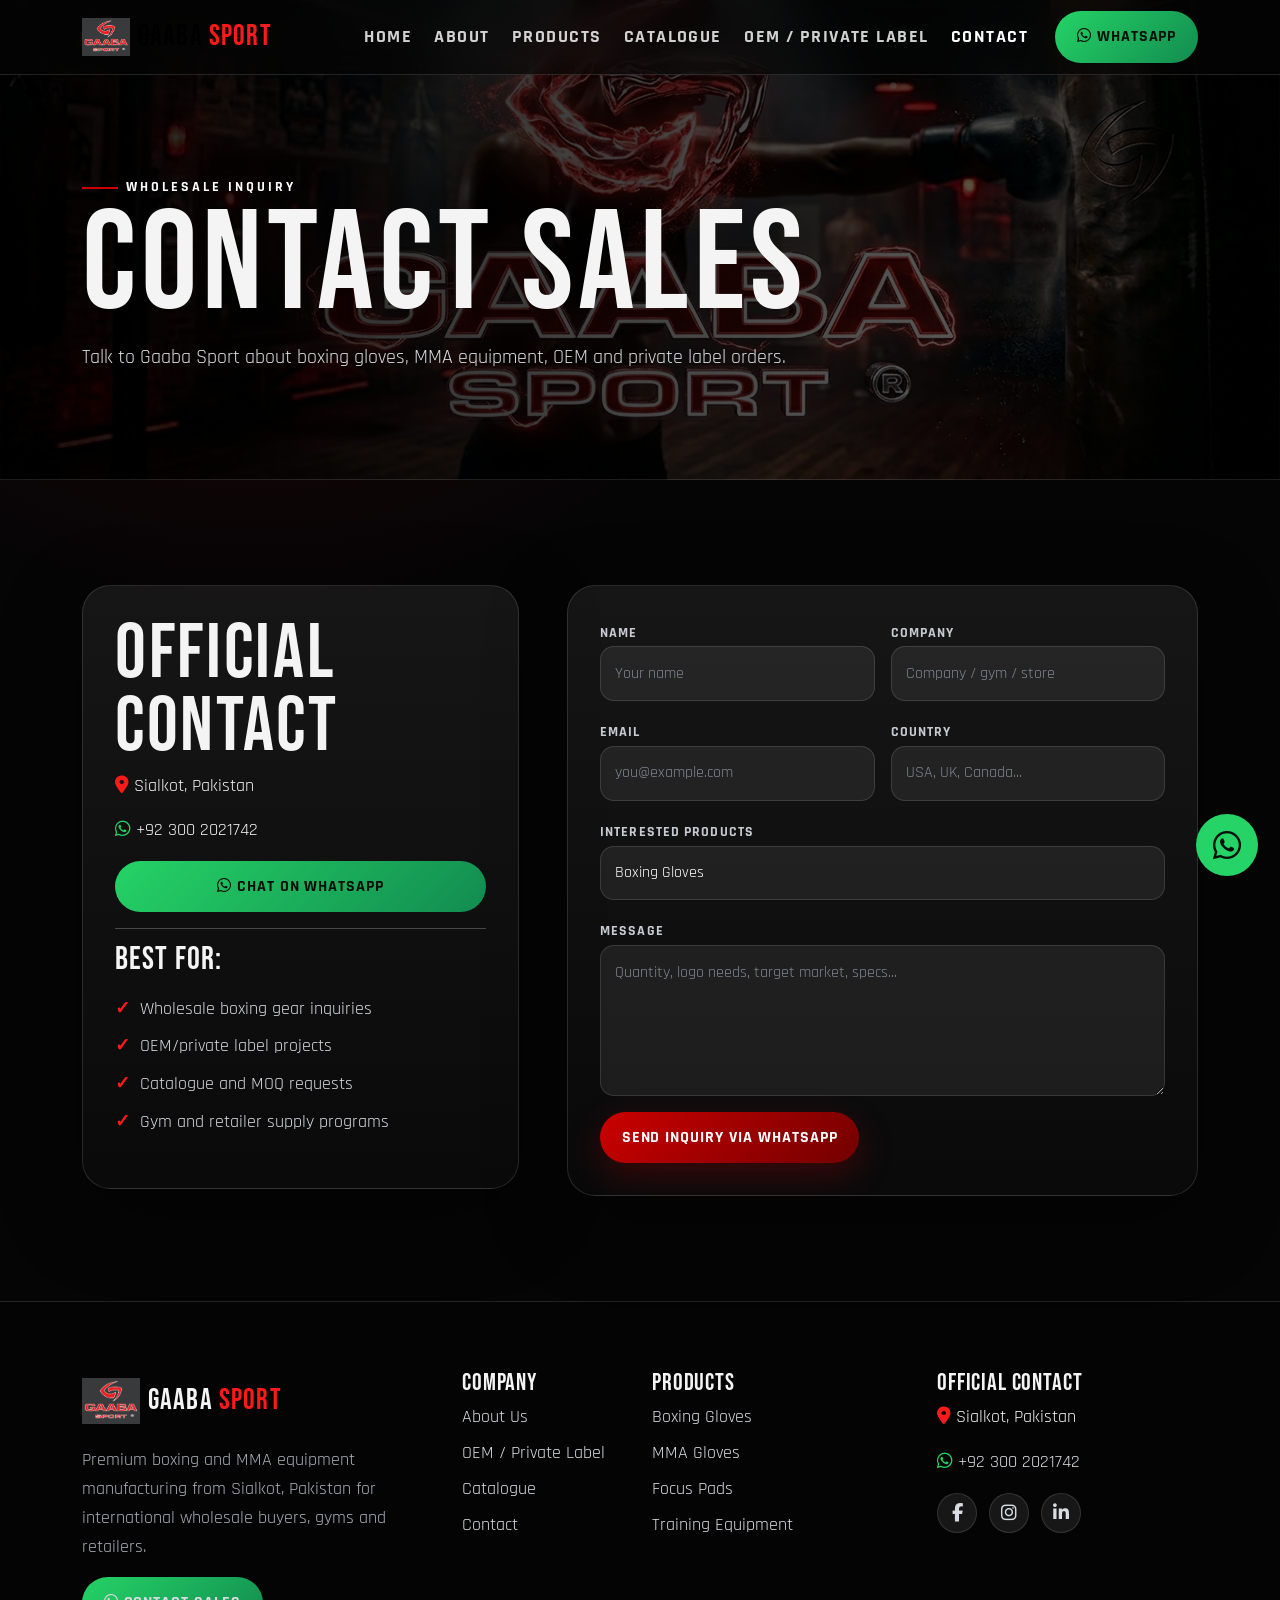
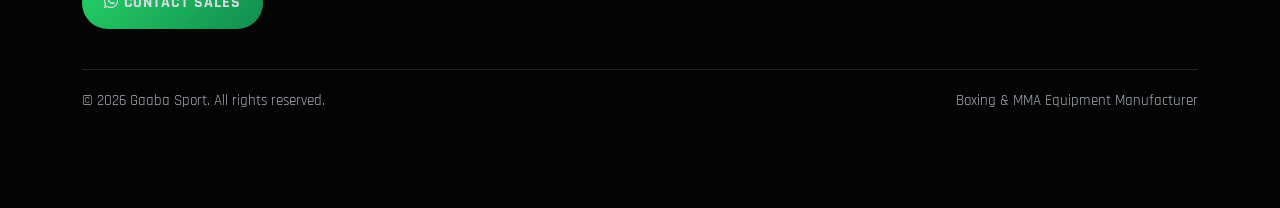
<file: contact.html>
<!doctype html>
<html lang="en">
<head>
  <meta charset="utf-8">
  <meta name="viewport" content="width=device-width, initial-scale=1">
  <title>Contact Gaaba Sport | Wholesale Boxing & MMA Gear Inquiry</title>
  <meta name="description" content="Contact Gaaba Sport in Sialkot, Pakistan for wholesale boxing gloves, MMA equipment, OEM and private label manufacturing inquiries.">
  <meta name="keywords" content="boxing gloves manufacturer, MMA equipment supplier, wholesale boxing gear, custom boxing gloves, OEM combat sports equipment, Sialkot Pakistan">
  <meta name="robots" content="index, follow">
  <link rel="canonical" href="https://gaabasport.com/contact.html">
  <meta property="og:type" content="website">
  <meta property="og:title" content="Contact Gaaba Sport | Wholesale Boxing & MMA Gear Inquiry">
  <meta property="og:description" content="Contact Gaaba Sport in Sialkot, Pakistan for wholesale boxing gloves, MMA equipment, OEM and private label manufacturing inquiries.">
  <meta property="og:image" content="img/og-gaaba-sport.jpg">
  <meta property="og:site_name" content="Gaaba Sport">
  <meta name="twitter:card" content="summary_large_image">
  <link rel="icon" href="img/logo.png">
  <link rel="preconnect" href="https://fonts.googleapis.com">
  <link rel="preconnect" href="https://fonts.gstatic.com" crossorigin>
  <link href="https://fonts.googleapis.com/css2?family=Bebas+Neue&family=Crimson+Pro:wght@400;600;700&family=Rajdhani:wght@400;500;600;700&display=swap" rel="stylesheet">
  <link href="https://cdn.jsdelivr.net/npm/bootstrap@5.3.3/dist/css/bootstrap.min.css" rel="stylesheet">
  <link href="https://cdnjs.cloudflare.com/ajax/libs/font-awesome/6.5.2/css/all.min.css" rel="stylesheet">
  <link href="css/style.css" rel="stylesheet">
  <script type="application/ld+json">
  {"@context":"https://schema.org","@type":"Organization","name":"Gaaba Sport","url":"https://gaabasport.com/","logo":"https://gaabasport.com/img/logo.png","description":"Boxing and MMA equipment manufacturer in Sialkot, Pakistan serving wholesale buyers, gyms and retailers in USA, UK, Canada and Europe.","address":{"@type":"PostalAddress","addressLocality":"Sialkot","addressCountry":"PK"},"contactPoint":{"@type":"ContactPoint","telephone":"+923002021742","contactType":"sales","areaServed":["US","GB","CA","EU"],"availableLanguage":["English"]}}
  </script>
</head>
<body>
<a class="skip-link" href="#main">Skip to content</a>
<header class="site-header">
<nav class="navbar navbar-expand-lg fixed-top glass-nav" aria-label="Main navigation"><div class="container">
<a class="navbar-brand d-flex align-items-center gap-2" href="index.html"><img src="img/logo.png" alt="Gaaba Sport logo" class="brand-logo"><span class="brand-text">Gaaba <em>Sport</em></span></a>
<button class="navbar-toggler" type="button" data-bs-toggle="collapse" data-bs-target="#mainNav" aria-controls="mainNav" aria-expanded="false" aria-label="Toggle navigation"><span class="navbar-toggler-icon"></span></button>
<div class="collapse navbar-collapse" id="mainNav"><ul class="navbar-nav ms-auto mb-2 mb-lg-0 align-items-lg-center"><li class="nav-item"><a class="nav-link " href="index.html">Home</a></li><li class="nav-item"><a class="nav-link " href="about.html">About</a></li><li class="nav-item"><a class="nav-link " href="products.html">Products</a></li><li class="nav-item"><a class="nav-link " href="catalogue.html">Catalogue</a></li><li class="nav-item"><a class="nav-link " href="oem.html">OEM / Private Label</a></li><li class="nav-item"><a class="nav-link active" href="contact.html">Contact</a></li></ul><a class="btn btn-whatsapp nav-cta ms-lg-3" href="https://wa.me/923002021742" target="_blank" rel="noopener"><i class="fa-brands fa-whatsapp"></i> WhatsApp</a></div>
</div></nav></header><main id="main"><section class="page-hero"><div class="container"><span class="eyebrow">Wholesale Inquiry</span><h1>Contact Sales</h1><p>Talk to Gaaba Sport about boxing gloves, MMA equipment, OEM and private label orders.</p></div></section><section class="section-pad"><div class="container"><div class="row g-5"><div class="col-lg-5 reveal"><div class="contact-card"><h2>Official Contact</h2><p><i class="fa-solid fa-location-dot text-red"></i> Sialkot, Pakistan</p><p><i class="fa-brands fa-whatsapp text-green"></i> <a href="https://wa.me/923002021742" target="_blank">+92 300 2021742</a></p><a class="btn btn-whatsapp w-100" href="https://wa.me/923002021742" target="_blank"><i class="fa-brands fa-whatsapp"></i> Chat on WhatsApp</a><hr><h3>Best for:</h3><ul class="check-list"><li>Wholesale boxing gear inquiries</li><li>OEM/private label projects</li><li>Catalogue and MOQ requests</li><li>Gym and retailer supply programs</li></ul></div></div><div class="col-lg-7 reveal"><form class="inquiry-form" id="inquiryForm"><div class="row g-3"><div class="col-md-6"><label>Name</label><input required name="name" class="form-control" placeholder="Your name"></div><div class="col-md-6"><label>Company</label><input name="company" class="form-control" placeholder="Company / gym / store"></div><div class="col-md-6"><label>Email</label><input type="email" name="email" class="form-control" placeholder="you@example.com"></div><div class="col-md-6"><label>Country</label><input name="country" class="form-control" placeholder="USA, UK, Canada..."></div><div class="col-12"><label>Interested Products</label><select name="product" class="form-select"><option>Boxing Gloves</option><option>MMA Gloves</option><option>Focus Pads</option><option>Head Guards</option><option>Punching Mitts</option><option>Training Equipment</option><option>OEM / Private Label</option></select></div><div class="col-12"><label>Message</label><textarea name="message" rows="5" class="form-control" placeholder="Quantity, logo needs, target market, specs..."></textarea></div><div class="col-12"><button class="btn btn-red" type="submit">Send Inquiry via WhatsApp</button></div></div></form></div></div></div></section></main><footer class="footer section-pad-sm"><div class="container"><div class="row g-4">
<div class="col-lg-4"><div class="d-flex align-items-center gap-2 mb-3"><img src="img/logo.png" class="footer-logo" alt="Gaaba Sport logo"><span class="brand-text">Gaaba <em>Sport</em></span></div><p class="text-muted-light">Premium boxing and MMA equipment manufacturing from Sialkot, Pakistan for international wholesale buyers, gyms and retailers.</p><a class="btn btn-whatsapp" href="https://wa.me/923002021742" target="_blank" rel="noopener"><i class="fa-brands fa-whatsapp"></i> Contact Sales</a></div>
<div class="col-6 col-lg-2"><h5>Company</h5><ul class="footer-links"><li><a href="about.html">About Us</a></li><li><a href="oem.html">OEM / Private Label</a></li><li><a href="catalogue.html">Catalogue</a></li><li><a href="contact.html">Contact</a></li></ul></div>
<div class="col-6 col-lg-3"><h5>Products</h5><ul class="footer-links"><li><a href="products.html">Boxing Gloves</a></li><li><a href="products.html">MMA Gloves</a></li><li><a href="products.html">Focus Pads</a></li><li><a href="products.html">Training Equipment</a></li></ul></div>
<div class="col-lg-3"><h5>Official Contact</h5><p><i class="fa-solid fa-location-dot text-red"></i> Sialkot, Pakistan</p><p><i class="fa-brands fa-whatsapp text-green"></i> <a href="https://wa.me/923002021742" target="_blank" rel="noopener">+92 300 2021742</a></p><div class="socials"><a href="#" aria-label="Facebook"><i class="fa-brands fa-facebook-f"></i></a><a href="#" aria-label="Instagram"><i class="fa-brands fa-instagram"></i></a><a href="#" aria-label="LinkedIn"><i class="fa-brands fa-linkedin-in"></i></a></div></div>
</div><div class="footer-bottom"><span>© <span id="year"></span> Gaaba Sport. All rights reserved.</span><span>Boxing & MMA Equipment Manufacturer</span></div></div></footer>
<a class="floating-whatsapp" href="https://wa.me/923002021742" target="_blank" rel="noopener" aria-label="Chat on WhatsApp"><i class="fa-brands fa-whatsapp"></i></a><div class="mobile-sticky-cta"><a href="https://wa.me/923002021742" target="_blank" rel="noopener"><i class="fa-brands fa-whatsapp"></i> Get Instant Quote</a></div>
<script src="https://cdn.jsdelivr.net/npm/bootstrap@5.3.3/dist/js/bootstrap.bundle.min.js"></script><script src="js/main.js"></script></body></html>
</file>
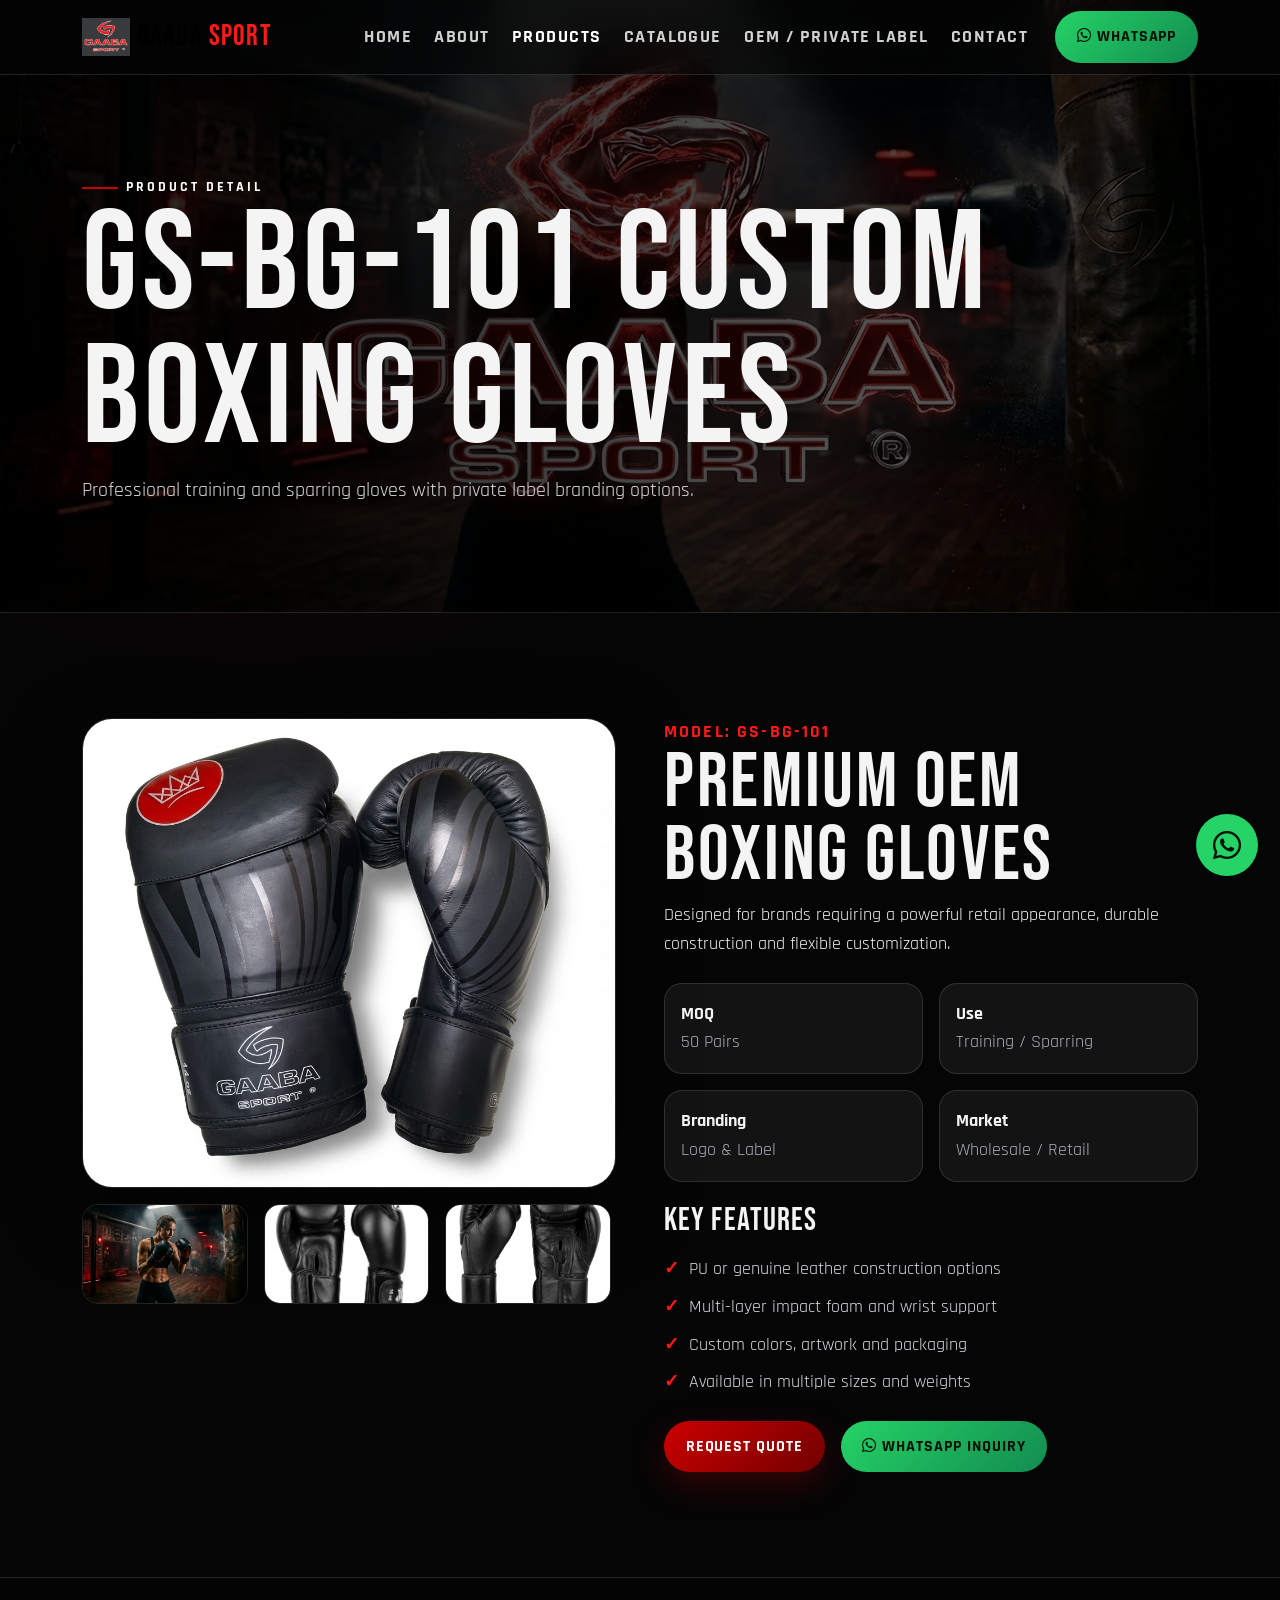
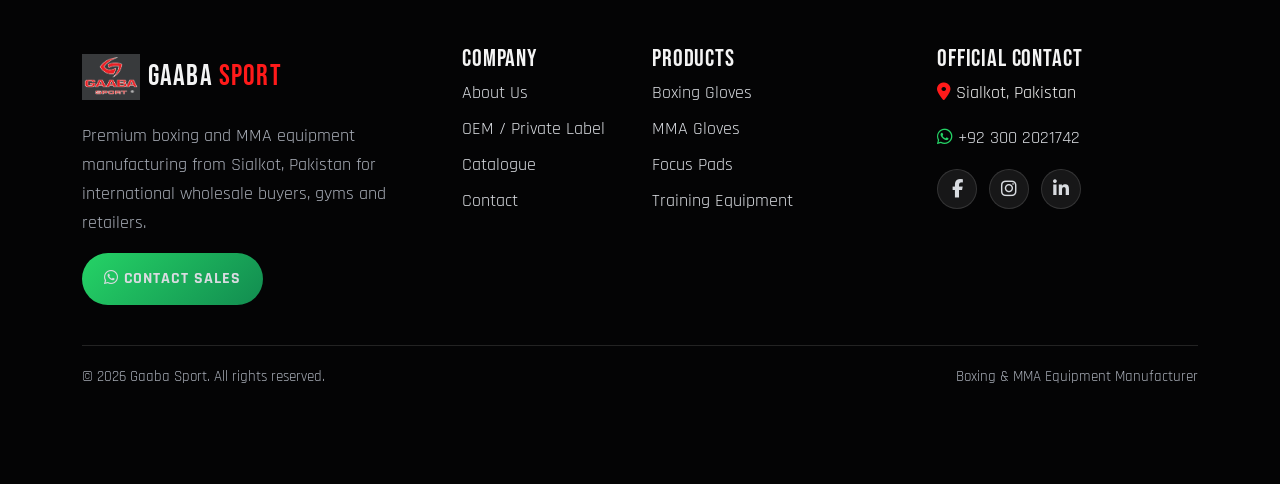
<file: product-single.html>
<!doctype html>
<html lang="en">
<head>
  <meta charset="utf-8">
  <meta name="viewport" content="width=device-width, initial-scale=1">
  <title>Custom Boxing Gloves | Product Detail | Gaaba Sport</title>
  <meta name="description" content="Premium custom boxing gloves by Gaaba Sport. OEM logo branding, wholesale MOQ and export supply from Sialkot, Pakistan.">
  <meta name="keywords" content="boxing gloves manufacturer, MMA equipment supplier, wholesale boxing gear, custom boxing gloves, OEM combat sports equipment, Sialkot Pakistan">
  <meta name="robots" content="index, follow">
  <link rel="canonical" href="https://gaabasport.com/product-single.html">
  <meta property="og:type" content="website">
  <meta property="og:title" content="Custom Boxing Gloves | Product Detail | Gaaba Sport">
  <meta property="og:description" content="Premium custom boxing gloves by Gaaba Sport. OEM logo branding, wholesale MOQ and export supply from Sialkot, Pakistan.">
  <meta property="og:image" content="img/og-gaaba-sport.jpg">
  <meta property="og:site_name" content="Gaaba Sport">
  <meta name="twitter:card" content="summary_large_image">
  <link rel="icon" href="img/logo.png">
  <link rel="preconnect" href="https://fonts.googleapis.com">
  <link rel="preconnect" href="https://fonts.gstatic.com" crossorigin>
  <link href="https://fonts.googleapis.com/css2?family=Bebas+Neue&family=Crimson+Pro:wght@400;600;700&family=Rajdhani:wght@400;500;600;700&display=swap" rel="stylesheet">
  <link href="https://cdn.jsdelivr.net/npm/bootstrap@5.3.3/dist/css/bootstrap.min.css" rel="stylesheet">
  <link href="https://cdnjs.cloudflare.com/ajax/libs/font-awesome/6.5.2/css/all.min.css" rel="stylesheet">
  <link href="css/style.css" rel="stylesheet">
  <script type="application/ld+json">
  {"@context":"https://schema.org","@type":"Organization","name":"Gaaba Sport","url":"https://gaabasport.com/","logo":"https://gaabasport.com/img/logo.png","description":"Boxing and MMA equipment manufacturer in Sialkot, Pakistan serving wholesale buyers, gyms and retailers in USA, UK, Canada and Europe.","address":{"@type":"PostalAddress","addressLocality":"Sialkot","addressCountry":"PK"},"contactPoint":{"@type":"ContactPoint","telephone":"+923002021742","contactType":"sales","areaServed":["US","GB","CA","EU"],"availableLanguage":["English"]}}
  </script>
</head>
<body>
<a class="skip-link" href="#main">Skip to content</a>
<header class="site-header">
<nav class="navbar navbar-expand-lg fixed-top glass-nav" aria-label="Main navigation"><div class="container">
<a class="navbar-brand d-flex align-items-center gap-2" href="index.html"><img src="img/logo.png" alt="Gaaba Sport logo" class="brand-logo"><span class="brand-text">Gaaba <em>Sport</em></span></a>
<button class="navbar-toggler" type="button" data-bs-toggle="collapse" data-bs-target="#mainNav" aria-controls="mainNav" aria-expanded="false" aria-label="Toggle navigation"><span class="navbar-toggler-icon"></span></button>
<div class="collapse navbar-collapse" id="mainNav"><ul class="navbar-nav ms-auto mb-2 mb-lg-0 align-items-lg-center"><li class="nav-item"><a class="nav-link " href="index.html">Home</a></li><li class="nav-item"><a class="nav-link " href="about.html">About</a></li><li class="nav-item"><a class="nav-link active" href="products.html">Products</a></li><li class="nav-item"><a class="nav-link " href="catalogue.html">Catalogue</a></li><li class="nav-item"><a class="nav-link " href="oem.html">OEM / Private Label</a></li><li class="nav-item"><a class="nav-link " href="contact.html">Contact</a></li></ul><a class="btn btn-whatsapp nav-cta ms-lg-3" href="https://wa.me/923002021742" target="_blank" rel="noopener"><i class="fa-brands fa-whatsapp"></i> WhatsApp</a></div>
</div></nav></header><main id="main"><section class="page-hero"><div class="container"><span class="eyebrow">Product Detail</span><h1>GS-BG-101 Custom Boxing Gloves</h1><p>Professional training and sparring gloves with private label branding options.</p></div></section><section class="section-pad"><div class="container"><div class="row g-5"><div class="col-lg-6 reveal"><div class="product-gallery"><img src="img/product-boxing-gloves.jpg" alt="Custom boxing gloves"><div class="thumb-row"><img src="img/hero-3.jpg" alt="Glove detail"><img src="img/product-boxing-gloves-2.jpg" alt="Boxing glove angle"><img src="img/product-boxing-gloves-3.jpg" alt="Custom logo glove"></div></div></div><div class="col-lg-6 reveal"><span class="model">Model: GS-BG-101</span><h2>Premium OEM Boxing Gloves</h2><p>Designed for brands requiring a powerful retail appearance, durable construction and flexible customization.</p><div class="spec-grid"><div><b>MOQ</b><span>50 Pairs</span></div><div><b>Use</b><span>Training / Sparring</span></div><div><b>Branding</b><span>Logo & Label</span></div><div><b>Market</b><span>Wholesale / Retail</span></div></div><h3>Key Features</h3><ul class="check-list"><li>PU or genuine leather construction options</li><li>Multi-layer impact foam and wrist support</li><li>Custom colors, artwork and packaging</li><li>Available in multiple sizes and weights</li></ul><div class="d-flex flex-wrap gap-3 mt-4"><a class="btn btn-red" href="contact.html">Request Quote</a><a class="btn btn-whatsapp" href="https://wa.me/923002021742?text=Hi%20Gaaba%20Sport,%20I%20want%20a%20quote%20for%20GS-BG-101%20custom%20boxing%20gloves" target="_blank"><i class="fa-brands fa-whatsapp"></i> WhatsApp Inquiry</a></div></div></div></div></section></main><footer class="footer section-pad-sm"><div class="container"><div class="row g-4">
<div class="col-lg-4"><div class="d-flex align-items-center gap-2 mb-3"><img src="img/logo.png" class="footer-logo" alt="Gaaba Sport logo"><span class="brand-text">Gaaba <em>Sport</em></span></div><p class="text-muted-light">Premium boxing and MMA equipment manufacturing from Sialkot, Pakistan for international wholesale buyers, gyms and retailers.</p><a class="btn btn-whatsapp" href="https://wa.me/923002021742" target="_blank" rel="noopener"><i class="fa-brands fa-whatsapp"></i> Contact Sales</a></div>
<div class="col-6 col-lg-2"><h5>Company</h5><ul class="footer-links"><li><a href="about.html">About Us</a></li><li><a href="oem.html">OEM / Private Label</a></li><li><a href="catalogue.html">Catalogue</a></li><li><a href="contact.html">Contact</a></li></ul></div>
<div class="col-6 col-lg-3"><h5>Products</h5><ul class="footer-links"><li><a href="products.html">Boxing Gloves</a></li><li><a href="products.html">MMA Gloves</a></li><li><a href="products.html">Focus Pads</a></li><li><a href="products.html">Training Equipment</a></li></ul></div>
<div class="col-lg-3"><h5>Official Contact</h5><p><i class="fa-solid fa-location-dot text-red"></i> Sialkot, Pakistan</p><p><i class="fa-brands fa-whatsapp text-green"></i> <a href="https://wa.me/923002021742" target="_blank" rel="noopener">+92 300 2021742</a></p><div class="socials"><a href="#" aria-label="Facebook"><i class="fa-brands fa-facebook-f"></i></a><a href="#" aria-label="Instagram"><i class="fa-brands fa-instagram"></i></a><a href="#" aria-label="LinkedIn"><i class="fa-brands fa-linkedin-in"></i></a></div></div>
</div><div class="footer-bottom"><span>© <span id="year"></span> Gaaba Sport. All rights reserved.</span><span>Boxing & MMA Equipment Manufacturer</span></div></div></footer>
<a class="floating-whatsapp" href="https://wa.me/923002021742" target="_blank" rel="noopener" aria-label="Chat on WhatsApp"><i class="fa-brands fa-whatsapp"></i></a><div class="mobile-sticky-cta"><a href="https://wa.me/923002021742" target="_blank" rel="noopener"><i class="fa-brands fa-whatsapp"></i> Get Instant Quote</a></div>
<script src="https://cdn.jsdelivr.net/npm/bootstrap@5.3.3/dist/js/bootstrap.bundle.min.js"></script><script src="js/main.js"></script></body></html>
</file>
<file: css/style.css>
:root{--red:#CC0000;--red2:#ff1a1a;--dark:#050506;--panel:#11141a;--text:#f4f4f4;--muted:#a8adb7;--green:#25D366;--bebas:'Bebas Neue',sans-serif;--raj:'Rajdhani',sans-serif;--border:rgba(255,255,255,.12);--shadow:0 24px 80px rgba(0,0,0,.45)}*{box-sizing:border-box}html{scroll-behavior:smooth}body{margin:0;background:radial-gradient(circle at 20% 0%,rgba(204,0,0,.18),transparent 30%),var(--dark);color:var(--text);font-family:var(--raj);font-size:18px;line-height:1.6;overflow-x:hidden}a{color:inherit;text-decoration:none}img{max-width:100%;height:auto}.skip-link{position:absolute;left:-999px}.skip-link:focus{left:1rem;top:1rem;z-index:9999;background:#fff;color:#000;padding:.7rem}.text-red{color:var(--red2)}.text-green{color:var(--green)}.text-muted-light{color:var(--muted)}h1,h2,h3,h4,h5{font-family:var(--bebas);letter-spacing:.035em;line-height:.95}h1{font-size:clamp(4rem,11vw,9.5rem)}h2{font-size:clamp(2.6rem,6vw,5.2rem)}h3{font-size:2rem}.eyebrow{display:inline-flex;align-items:center;gap:.5rem;color:#fff;text-transform:uppercase;letter-spacing:.22em;font-size:.85rem;font-weight:700}.eyebrow:before{content:"";width:36px;height:2px;background:var(--red)}.glass-nav{background:rgba(5,5,6,.62);backdrop-filter:blur(18px);border-bottom:1px solid var(--border);transition:.25s}.glass-nav.scrolled{background:rgba(5,5,6,.92)}.brand-logo{width:48px;height:48px;object-fit:contain}.footer-logo{width:58px;height:58px;object-fit:contain}.brand-text{font-family:var(--bebas);font-size:1.8rem;letter-spacing:.04em}.brand-text em{color:var(--red2);font-style:normal}.navbar .nav-link{font-weight:700;text-transform:uppercase;letter-spacing:.08em;color:rgba(255,255,255,.82)!important;margin:0 .2rem}.navbar .nav-link:hover,.navbar .nav-link.active{color:#fff!important}.navbar-toggler{border-color:var(--border);filter:invert(1)}.nav-cta{white-space:nowrap}.btn{border-radius:999px;padding:.85rem 1.35rem;font-weight:800;text-transform:uppercase;letter-spacing:.06em;border:0;transition:.25s}.btn-sm{padding:.55rem .9rem;font-size:.85rem}.btn-red{background:linear-gradient(135deg,var(--red),#720000);color:#fff;box-shadow:0 12px 34px rgba(204,0,0,.25)}.btn-red:hover{transform:translateY(-2px);color:#fff;box-shadow:0 18px 44px rgba(204,0,0,.38)}.btn-whatsapp{background:linear-gradient(135deg,var(--green),#128C50);color:#041006}.btn-whatsapp:hover{transform:translateY(-2px);color:#041006}.hero-slider{position:relative;min-height:100vh;overflow:hidden;background:#000}.hero-slide{position:absolute;inset:0;background-size:cover;background-position:center;opacity:0;transform:scale(1.05);transition:opacity 1s ease,transform 7s ease;display:flex;align-items:center}.hero-slide.active{opacity:1;transform:scale(1)}.hero-overlay{position:absolute;inset:0;background:linear-gradient(90deg,rgba(0,0,0,.9),rgba(0,0,0,.38),rgba(0,0,0,.72)),radial-gradient(circle at 76% 50%,rgba(204,0,0,.28),transparent 38%)}.hero-overlay:after{content:"";position:absolute;inset:0;background:url('data:image/svg+xml,%3Csvg xmlns=%22http://www.w3.org/2000/svg%22 width=%22200%22 height=%22200%22%3E%3Cfilter id=%22n%22%3E%3CfeTurbulence type=%22fractalNoise%22 baseFrequency=%22.7%22 numOctaves=%223%22/%3E%3C/filter%3E%3Crect width=%22200%22 height=%22200%22 filter=%22url(%23n)%22 opacity=%22.25%22/%3E%3C/svg%3E');mix-blend-mode:screen;opacity:.12}.hero-content{position:relative;z-index:2;padding-top:70px;max-width:980px}.hero-content p{max-width:640px;color:#d4d7dd;font-size:1.25rem}.hero-buttons{display:flex;gap:1rem;flex-wrap:wrap;margin-top:1.5rem}.hero-arrow{position:absolute;z-index:5;top:50%;transform:translateY(-50%);width:54px;height:54px;border-radius:50%;border:1px solid var(--border);background:rgba(255,255,255,.08);color:#fff;backdrop-filter:blur(10px)}.hero-arrow:hover{background:var(--red)}.hero-arrow.prev{left:22px}.hero-arrow.next{right:22px}.hero-dots{position:absolute;z-index:5;bottom:32px;left:50%;transform:translateX(-50%);display:flex;gap:.7rem}.hero-dots button{width:42px;height:4px;border:0;background:rgba(255,255,255,.35)}.hero-dots button.active{background:var(--red2)}.section-pad{padding:105px 0}.section-pad-sm{padding:70px 0}.section-title{text-align:center;max-width:760px;margin:0 auto 3rem}.section-title p{color:var(--muted)}.stats-strip{position:relative;margin-top:-74px;z-index:4}.stat-card{background:rgba(17,20,26,.82);border:1px solid var(--border);backdrop-filter:blur(16px);padding:1.3rem;border-radius:24px;box-shadow:var(--shadow)}.counter{font-family:var(--bebas);font-size:3.3rem;color:#fff}.stat-card p{color:var(--muted);margin:0;text-transform:uppercase;font-weight:700;letter-spacing:.08em}.category-card,.product-card,.value-card,.process-card,.contact-card,.inquiry-form{background:linear-gradient(180deg,rgba(255,255,255,.07),rgba(255,255,255,.025));border:1px solid var(--border);border-radius:28px;overflow:hidden;box-shadow:var(--shadow)}.category-card{display:block;height:100%;position:relative}.category-card img{height:270px;width:100%;object-fit:cover;filter:saturate(.9) contrast(1.1);transition:.45s}.category-card div{padding:1.5rem}.category-card span,.model{color:var(--red2);font-weight:800;letter-spacing:.12em;text-transform:uppercase}.category-card:hover img{transform:scale(1.07)}.split-section{background:linear-gradient(180deg,transparent,rgba(204,0,0,.08),transparent)}.check-list{list-style:none;padding:0;margin:1.2rem 0}.check-list li{margin:.55rem 0;color:#d7d9df}.check-list li:before{content:"✓";color:var(--red2);font-weight:900;margin-right:.65rem}.image-stack{position:relative}.image-stack img,.rounded-img{border-radius:30px;box-shadow:var(--shadow);border:1px solid var(--border);width:100%;object-fit:cover}.glass-badge{position:absolute;left:24px;bottom:24px;background:rgba(0,0,0,.62);border:1px solid var(--border);backdrop-filter:blur(14px);padding:1rem 1.3rem;border-radius:18px;font-weight:800}.cta-band{padding:40px 0 100px}.cta-panel{display:flex;gap:2rem;align-items:center;justify-content:space-between;background:radial-gradient(circle at 80% 10%,rgba(204,0,0,.34),transparent 40%),#11141a;border:1px solid var(--border);border-radius:34px;padding:2.2rem;box-shadow:var(--shadow)}.cta-panel p{color:var(--muted);margin-bottom:0}.cta-actions{display:flex;gap:1rem;flex-wrap:wrap;flex-shrink:0}.page-hero{padding:170px 0 90px;background:linear-gradient(90deg,rgba(0,0,0,.88),rgba(0,0,0,.58)),url('../img/page-hero.jpg') center/cover;border-bottom:1px solid var(--border)}.page-hero p{max-width:720px;color:#d8dbe0;font-size:1.25rem}.product-img{position:relative;overflow:hidden}.product-img img{height:280px;width:100%;object-fit:cover;transition:.4s}.product-card:hover .product-img img{transform:scale(1.06)}.moq-badge{position:absolute;top:16px;right:16px;background:var(--red);color:#fff;border-radius:999px;padding:.35rem .75rem;font-weight:800;font-size:.85rem}.product-body{padding:1.4rem}.product-body ul{color:var(--muted);padding-left:1.1rem}.product-actions{display:flex;gap:.7rem;align-items:center}.dark-panel-section{background:#08090b}.value-card,.process-card{height:100%;padding:1.7rem}.value-card i{font-size:2.2rem;color:var(--red2);margin-bottom:1rem}.process-card span{font-family:var(--bebas);font-size:3.2rem;color:rgba(204,0,0,.55)}.product-gallery>img{border-radius:30px;border:1px solid var(--border);box-shadow:var(--shadow)}.thumb-row{display:flex;gap:1rem;margin-top:1rem}.thumb-row img{width:31%;height:100px;object-fit:cover;border-radius:16px;border:1px solid var(--border)}.spec-grid{display:grid;grid-template-columns:repeat(2,1fr);gap:1rem;margin:1.5rem 0}.spec-grid div{background:rgba(255,255,255,.06);border:1px solid var(--border);border-radius:18px;padding:1rem}.spec-grid b,.spec-grid span{display:block}.spec-grid span{color:var(--muted)}.catalogue-panel{display:grid;grid-template-columns:1.4fr .6fr;gap:2rem;align-items:center;background:linear-gradient(135deg,#11141a,#060708);border:1px solid var(--border);border-radius:34px;padding:2.2rem;box-shadow:var(--shadow)}.catalogue-panel img{border-radius:22px;border:1px solid var(--border)}.contact-card,.inquiry-form{padding:2rem}.form-control,.form-select{background:rgba(255,255,255,.07);border:1px solid var(--border);color:#fff;border-radius:14px;padding:.9rem}.form-control:focus,.form-select:focus{background:rgba(255,255,255,.1);color:#fff;border-color:var(--red);box-shadow:0 0 0 .2rem rgba(204,0,0,.15)}.form-control::placeholder{color:#7f858f}label{font-weight:800;text-transform:uppercase;letter-spacing:.08em;font-size:.86rem;color:#c7cad1}.footer{background:#040405;border-top:1px solid var(--border);padding-bottom:95px}.footer h5{font-size:1.5rem}.footer-links{list-style:none;padding:0;margin:0}.footer-links li{margin:.45rem 0}.footer a{color:#d8dbe0}.footer a:hover{color:#fff}.socials{display:flex;gap:.75rem}.socials a{width:40px;height:40px;border-radius:50%;display:grid;place-items:center;background:rgba(255,255,255,.08);border:1px solid var(--border)}.footer-bottom{margin-top:2.5rem;padding-top:1.2rem;border-top:1px solid var(--border);display:flex;justify-content:space-between;gap:1rem;color:var(--muted);font-size:.95rem}.floating-whatsapp{position:fixed;right:22px;bottom:24px;z-index:50;width:62px;height:62px;border-radius:50%;display:grid;place-items:center;background:var(--green);color:#031007;font-size:2rem;box-shadow:0 0 0 0 rgba(37,211,102,.65);animation:pulse 1.8s infinite}.mobile-sticky-cta{display:none}@keyframes pulse{70%{box-shadow:0 0 0 18px rgba(37,211,102,0)}}.reveal{opacity:0;transform:translateY(24px);transition:.7s}.reveal.in-view{opacity:1;transform:none}@media(max-width:991px){body{font-size:17px}.hero-arrow{display:none}.stats-strip{margin-top:0;padding:1rem 0}.section-pad{padding:78px 0}.cta-panel,.footer-bottom{flex-direction:column;align-items:flex-start}.catalogue-panel{grid-template-columns:1fr}.navbar-collapse{background:rgba(5,5,6,.96);padding:1rem;border-radius:20px;margin-top:1rem;border:1px solid var(--border)}}@media(max-width:575px){h1{font-size:4.2rem}.hero-slider{min-height:92vh}.hero-buttons .btn{width:100%;text-align:center}.floating-whatsapp{display:none}.mobile-sticky-cta{display:block;position:fixed;left:12px;right:12px;bottom:12px;z-index:60}.mobile-sticky-cta a{display:block;text-align:center;background:var(--green);color:#031007;border-radius:999px;padding:.9rem;font-weight:900;text-transform:uppercase;box-shadow:var(--shadow)}.spec-grid{grid-template-columns:1fr}.footer{padding-bottom:90px}}
</file>
